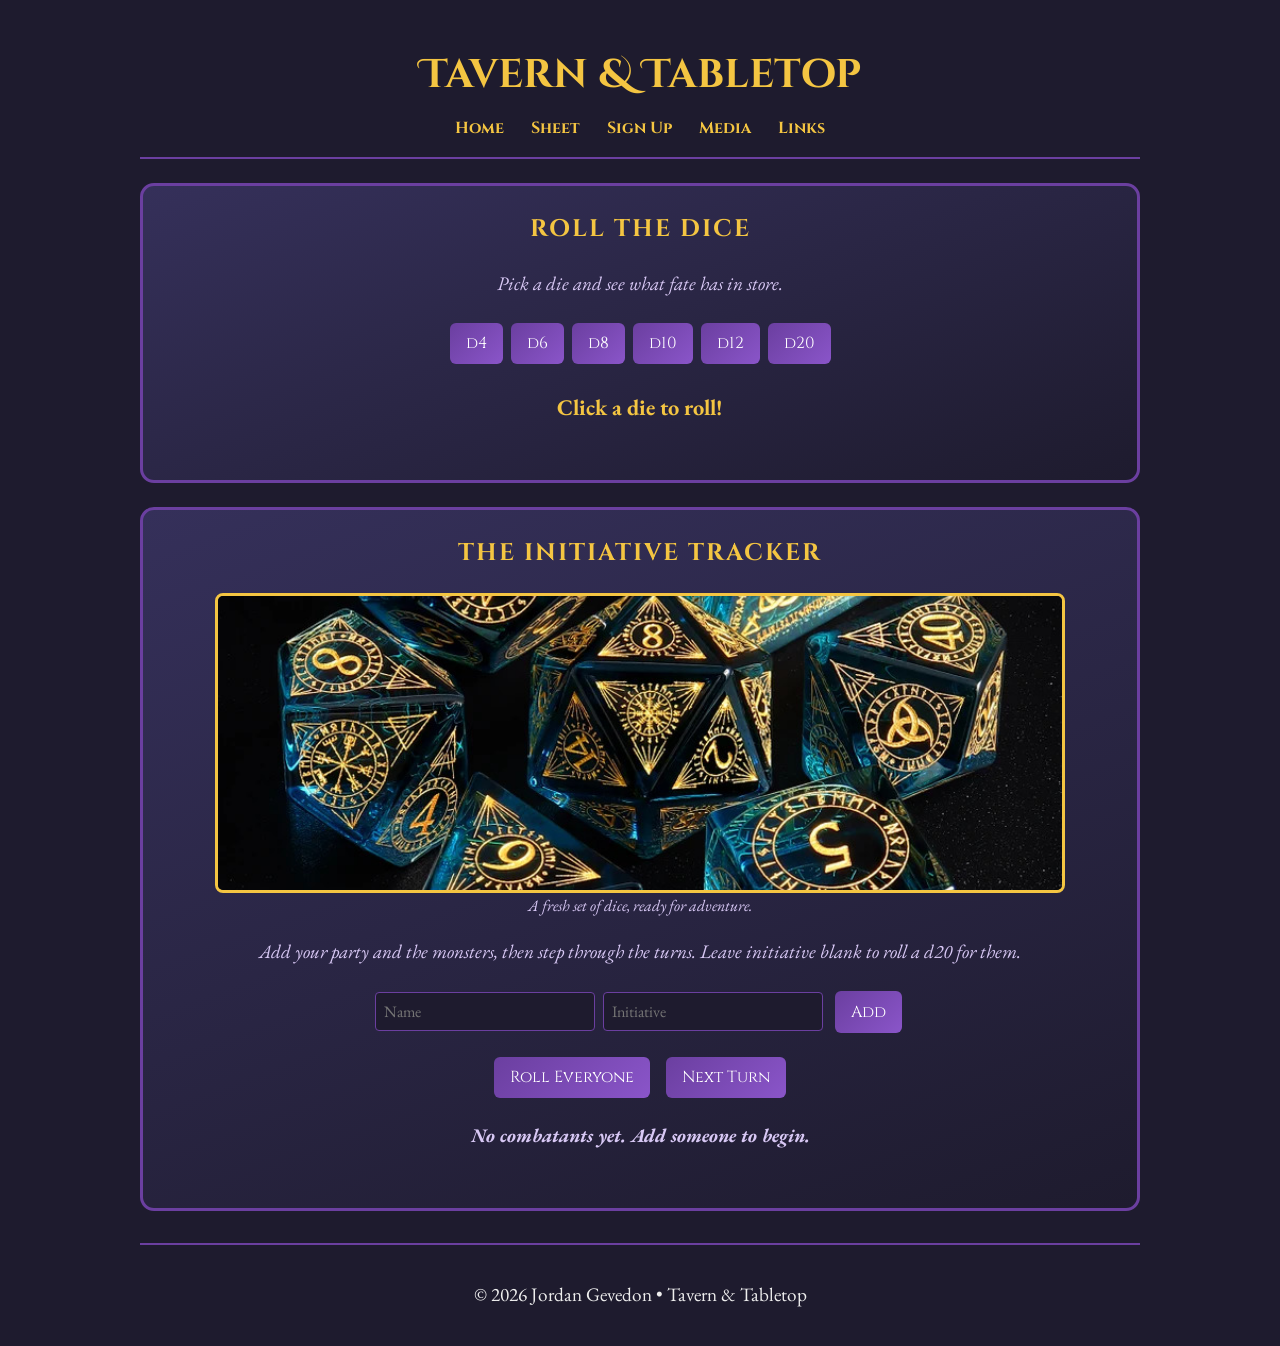
<file: index.html>
<!DOCTYPE html>
<!--
  Name: Jordan Gevedon
  File Name: index.html
  Date: 11/24/2026
-->
<html lang="en">
<head>
  <meta charset="UTF-8">
  <meta name="viewport" content="width=device-width, initial-scale=1.0">
  <title>Tavern &amp; Tabletop</title>
  <link rel="stylesheet" href="css/styles.css">
</head>
<body>

    <!--Header-->
    <header>
      <h1>Tavern &amp; Tabletop</h1>
      <nav>
        <a href="index.html">Home</a>
        <a href="character.html">Sheet</a>
        <a href="signup.html">Sign Up</a>
        <a href="media.html">Media</a>
        <a href="links.html">Links</a>
      </nav>
    </header>

    <!--Main Section-->
    <main>
      <section id="dice-tray">
        <!--Dice Roller-->
        <h2>Roll the Dice</h2>
        <p>Pick a die and see what fate has in store.</p>
        <div class="dice-row">
          <button class="dice" data-sides="4">d4</button>
          <button class="dice" data-sides="6">d6</button>
          <button class="dice" data-sides="8">d8</button>
          <button class="dice" data-sides="10">d10</button>
          <button class="dice" data-sides="12">d12</button>
          <button class="dice" data-sides="20">d20</button>
        </div>
        <div id="result-box">
          <p id="result">Click a die to roll!</p>
        </div>
      </section>

      <!--Initiative Tracker-->
      <section id="initiative-tracker">
        <h2>The Initiative Tracker</h2>
        <figure>
          <img class="banner" src="images/dice.jpg" alt="A set of polyhedral dice">
          <figcaption>A fresh set of dice, ready for adventure.</figcaption>
        </figure>
        <p>Add your party and the monsters, then step through the turns. Leave initiative blank to roll a d20 for them.</p>
        <div class="tool-row">
          <input type="text" id="init-name" placeholder="Name" aria-label="Combatant name">
          <input type="number" id="init-value" min="-5" max="40" placeholder="Initiative" aria-label="Initiative score">
          <button id="add-combatant">Add</button>
        </div>
        <div class="tool-row">
          <button id="roll-initiative">Roll Everyone</button>
          <button id="next-turn">Next Turn</button>
        </div>
        <p id="turn-message"></p>
        <ol id="initiative-list">
          
        </ol>
      </section>
    </main>

    <footer>
      <p>&copy; 2026 Jordan Gevedon &bull; Tavern &amp; Tabletop</p>
    </footer>

    <script src="https://code.jquery.com/jquery-3.7.1.min.js"></script>
    <script src="scripts/script.js"></script>
</body>
</html>
</file>
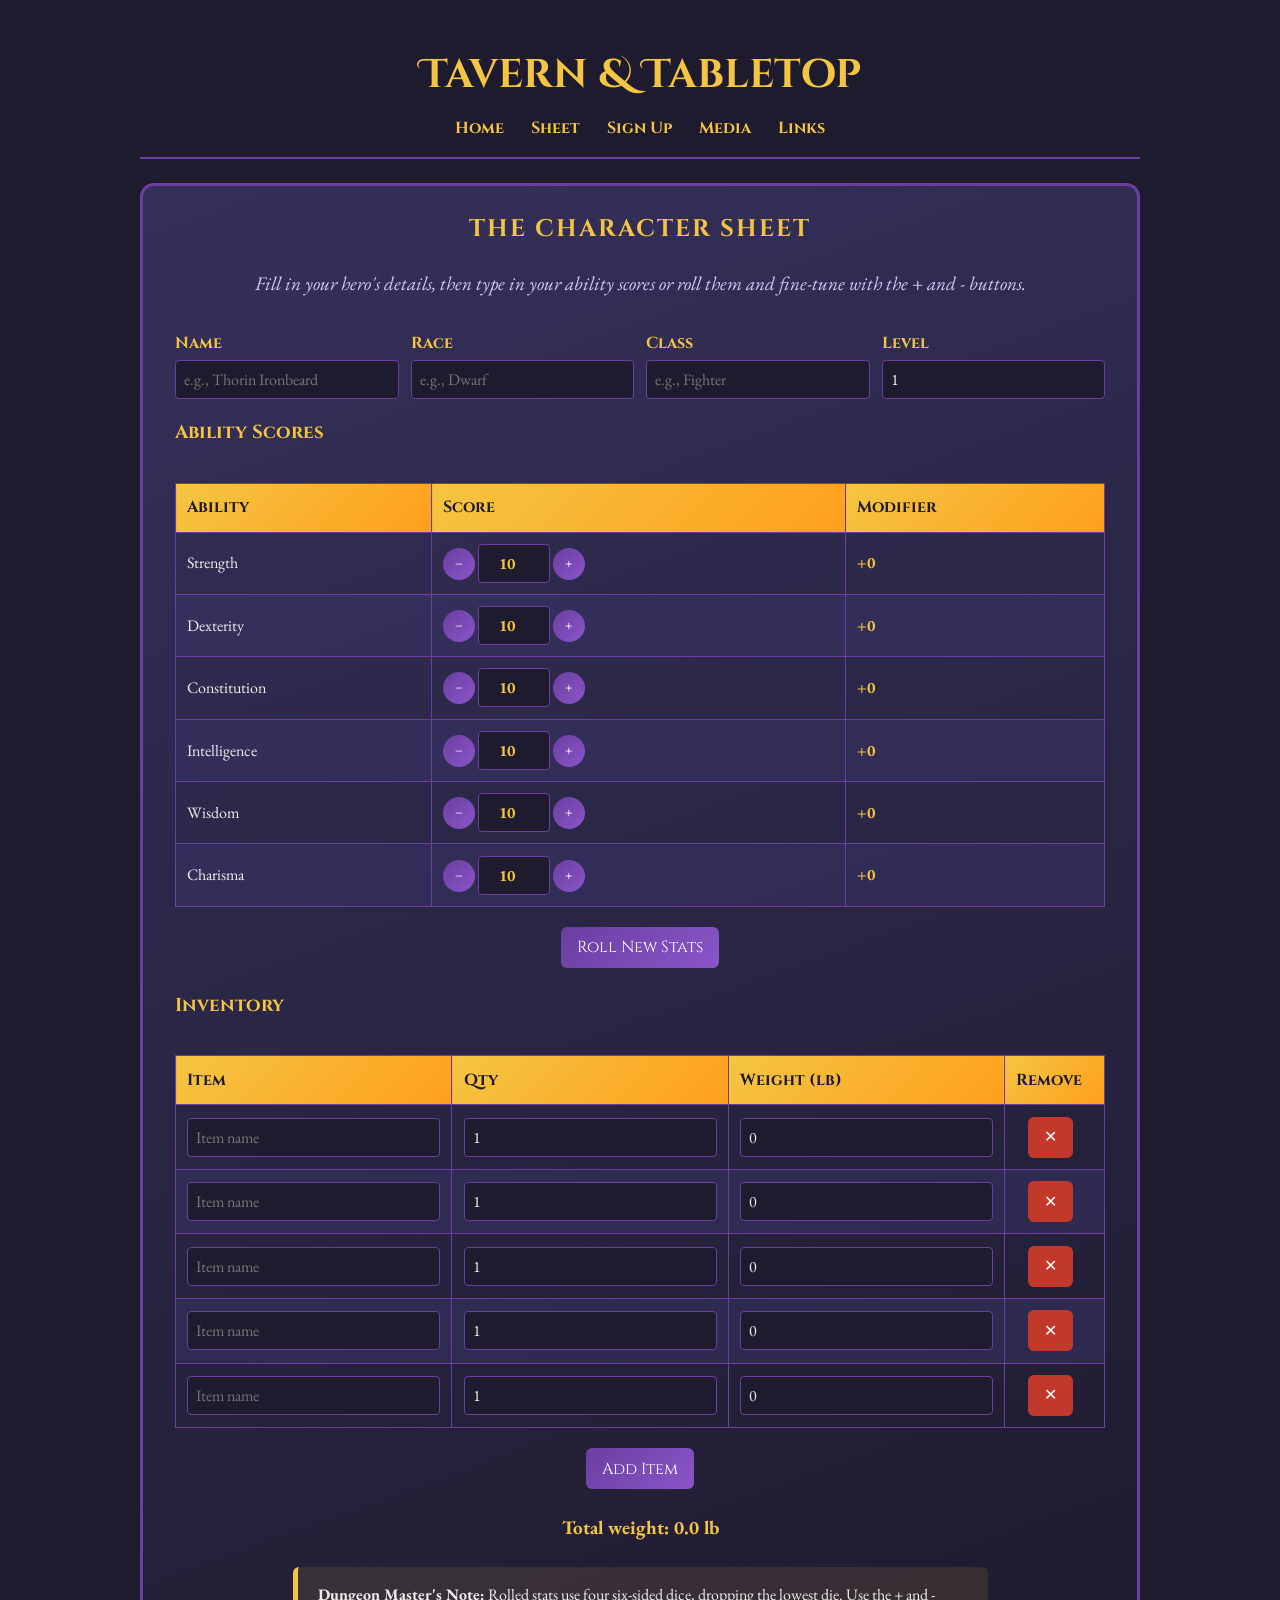
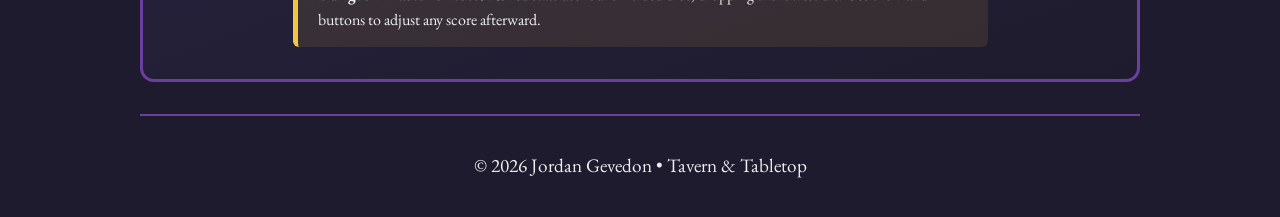
<file: character.html>
<!DOCTYPE html>
<!--
  Name: Jordan Gevedon
  File Name: sheet.html
  Date: 11/23/2026
-->
<html lang="en">
<head>
  <meta charset="UTF-8">
  <meta name="viewport" content="width=device-width, initial-scale=1.0">
  <title>Character Sheet | Tavern &amp; Tabletop</title>
  <link rel="stylesheet" href="css/styles.css">
</head>
<body>

    <!--Header-->
    <header>
      <h1>Tavern &amp; Tabletop</h1>
      <nav>
        <a href="index.html">Home</a>
        <a href="character.html">Sheet</a>
        <a href="signup.html">Sign Up</a>
        <a href="media.html">Media</a>
        <a href="links.html">Links</a>
      </nav>
    </header>

    <!--Main Section-->
    <main>
      <section id="character-sheet">
        <h2>The Character Sheet</h2>
        <p>Fill in your hero's details, then type in your ability scores or roll them and fine-tune with the + and - buttons.</p>

        <!--Character Details Form-->
        <div class="sheet-details">
          <div>
            <label for="sheet-name">Name</label>
            <input type="text" id="sheet-name" placeholder="e.g., Thorin Ironbeard">
          </div>
          <div>
            <label for="sheet-race">Race</label>
            <input type="text" id="sheet-race" placeholder="e.g., Dwarf">
          </div>
          <div>
            <label for="sheet-class">Class</label>
            <input type="text" id="sheet-class" placeholder="e.g., Fighter">
          </div>
          <div>
            <label for="sheet-level">Level</label>
            <input type="number" id="sheet-level" min="1" max="20" value="1">
          </div>
        </div>

        <!--Ability Scores Table-->
        <h3>Ability Scores</h3>
        <div class="table-wrap">
          <table id="ability-table">
            <thead>
              <tr>
                <th>Ability</th>
                <th>Score</th>
                <th>Modifier</th>
              </tr>
            </thead>
            <tbody>
              <tr>
                <td>Strength</td>
                <td class="score-cell">
                  <button class="step minus" aria-label="Lower Strength">&minus;</button>
                  <input type="number" class="score" min="1" max="30" value="10" aria-label="Strength score">
                  <button class="step plus" aria-label="Raise Strength">+</button>
                </td>
                <td class="mod">+0</td>
              </tr>
              <tr>
                <td>Dexterity</td>
                <td class="score-cell">
                  <button class="step minus" aria-label="Lower Dexterity">&minus;</button>
                  <input type="number" class="score" min="1" max="30" value="10" aria-label="Dexterity score">
                  <button class="step plus" aria-label="Raise Dexterity">+</button>
                </td>
                <td class="mod">+0</td>
              </tr>
              <tr>
                <td>Constitution</td>
                <td class="score-cell">
                  <button class="step minus" aria-label="Lower Constitution">&minus;</button>
                  <input type="number" class="score" min="1" max="30" value="10" aria-label="Constitution score">
                  <button class="step plus" aria-label="Raise Constitution">+</button>
                </td>
                <td class="mod">+0</td>
              </tr>
              <tr>
                <td>Intelligence</td>
                <td class="score-cell">
                  <button class="step minus" aria-label="Lower Intelligence">&minus;</button>
                  <input type="number" class="score" min="1" max="30" value="10" aria-label="Intelligence score">
                  <button class="step plus" aria-label="Raise Intelligence">+</button>
                </td>
                <td class="mod">+0</td>
              </tr>
              <tr>
                <td>Wisdom</td>
                <td class="score-cell">
                  <button class="step minus" aria-label="Lower Wisdom">&minus;</button>
                  <input type="number" class="score" min="1" max="30" value="10" aria-label="Wisdom score">
                  <button class="step plus" aria-label="Raise Wisdom">+</button>
                </td>
                <td class="mod">+0</td>
              </tr>
              <tr>
                <td>Charisma</td>
                <td class="score-cell">
                  <button class="step minus" aria-label="Lower Charisma">&minus;</button>
                  <input type="number" class="score" min="1" max="30" value="10" aria-label="Charisma score">
                  <button class="step plus" aria-label="Raise Charisma">+</button>
                </td>
                <td class="mod">+0</td>
              </tr>
            </tbody>
          </table>
        </div>
        <div class="sheet-actions">
          <button id="roll-stats">Roll New Stats</button>
        </div>

        <!--Inventory Table-->
        <h3>Inventory</h3>
        <div class="table-wrap">
          <table>
            <thead>
              <tr>
                <th>Item</th>
                <th>Qty</th>
                <th>Weight (lb)</th>
                <th>Remove</th>
              </tr>
            </thead>
            <tbody id="inventory-body">
              <tr>
                <td><input type="text" class="item-name" placeholder="Item name" aria-label="Item name"></td>
                <td><input type="number" class="item-qty" min="0" value="1" aria-label="Quantity"></td>
                <td><input type="number" class="item-weight" min="0" step="0.1" value="0" aria-label="Weight in pounds"></td>
                <td><button class="remove-btn" aria-label="Remove item">&#10005;</button></td>
              </tr>
              <tr>
                <td><input type="text" class="item-name" placeholder="Item name" aria-label="Item name"></td>
                <td><input type="number" class="item-qty" min="0" value="1" aria-label="Quantity"></td>
                <td><input type="number" class="item-weight" min="0" step="0.1" value="0" aria-label="Weight in pounds"></td>
                <td><button class="remove-btn" aria-label="Remove item">&#10005;</button></td>
              </tr>
              <tr>
                <td><input type="text" class="item-name" placeholder="Item name" aria-label="Item name"></td>
                <td><input type="number" class="item-qty" min="0" value="1" aria-label="Quantity"></td>
                <td><input type="number" class="item-weight" min="0" step="0.1" value="0" aria-label="Weight in pounds"></td>
                <td><button class="remove-btn" aria-label="Remove item">&#10005;</button></td>
              </tr>
              <tr>
                <td><input type="text" class="item-name" placeholder="Item name" aria-label="Item name"></td>
                <td><input type="number" class="item-qty" min="0" value="1" aria-label="Quantity"></td>
                <td><input type="number" class="item-weight" min="0" step="0.1" value="0" aria-label="Weight in pounds"></td>
                <td><button class="remove-btn" aria-label="Remove item">&#10005;</button></td>
              </tr>
              <tr>
                <td><input type="text" class="item-name" placeholder="Item name" aria-label="Item name"></td>
                <td><input type="number" class="item-qty" min="0" value="1" aria-label="Quantity"></td>
                <td><input type="number" class="item-weight" min="0" step="0.1" value="0" aria-label="Weight in pounds"></td>
                <td><button class="remove-btn" aria-label="Remove item">&#10005;</button></td>
              </tr>
            </tbody>
          </table>
        </div>
        <div class="sheet-actions">
          <button id="add-item">Add Item</button>
          <p id="total-weight">Total weight: 0 lb</p>
        </div>

        <!--Dungeon Master's Note-->
        <aside class="tip-box">
          <strong>Dungeon Master's Note:</strong> Rolled stats use four six-sided dice, dropping the lowest die. Use the + and - buttons to adjust any score afterward.
        </aside>
      </section>
    </main>

    <!--Footer-->
    <footer>
      <p>&copy; 2026 Jordan Gevedon &bull; Tavern &amp; Tabletop</p>
    </footer>

    <script src="https://code.jquery.com/jquery-3.7.1.min.js"></script>
    <script src="scripts/script.js"></script>
</body>
</html>
</file>
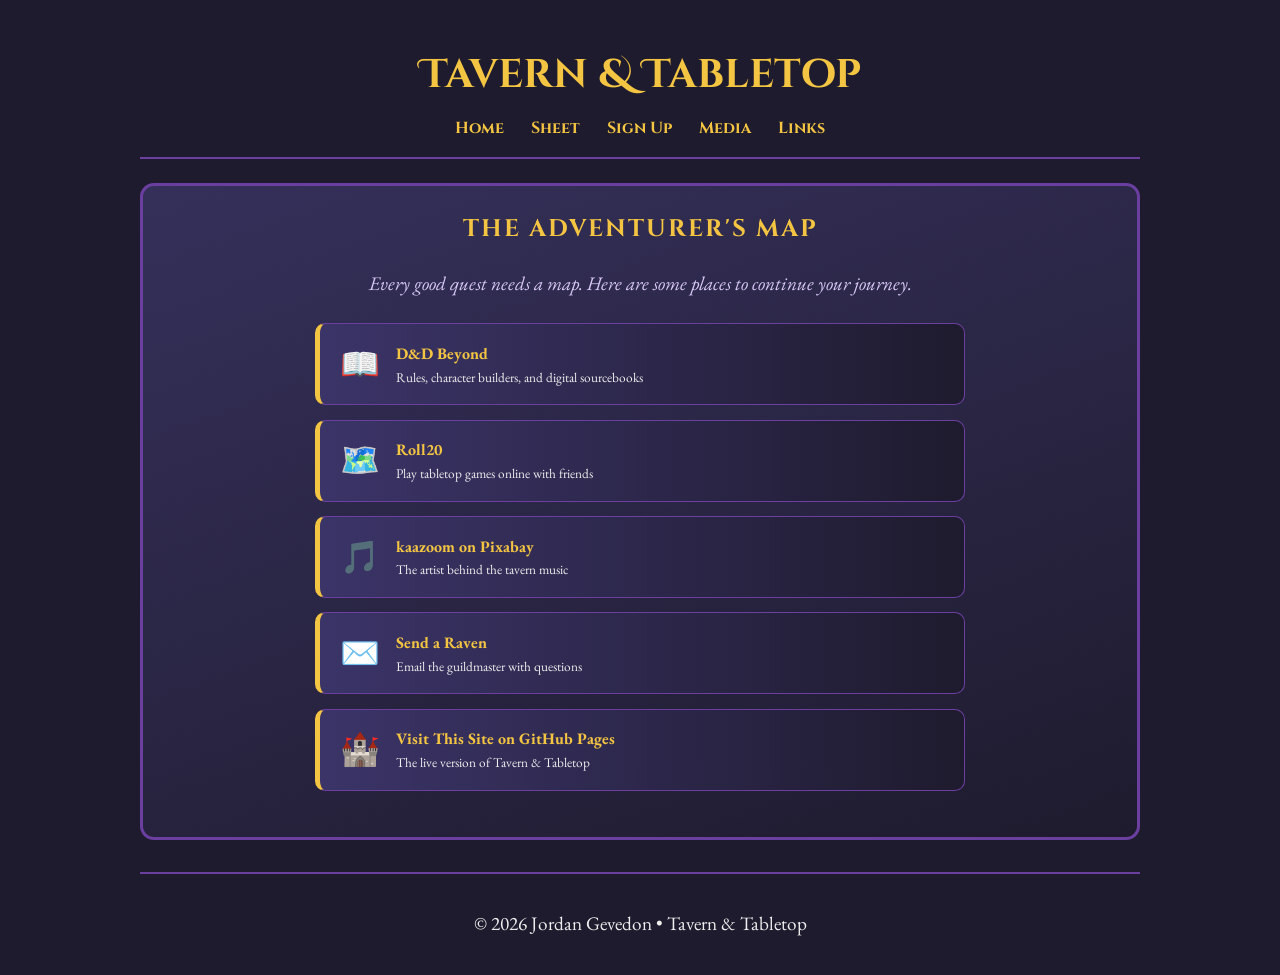
<file: links.html>
<!DOCTYPE html>
<!--
  Name: Jordan Gevedon
  File Name: links.html
  Date: 11/24/2026
-->
<html lang="en">
<head>
  <meta charset="UTF-8">
  <meta name="viewport" content="width=device-width, initial-scale=1.0">
  <title>Links | Tavern &amp; Tabletop</title>
  <link rel="stylesheet" href="css/styles.css">
</head>
<body>

    <!--Header-->
    <header>
      <h1>Tavern &amp; Tabletop</h1>
      <nav>
        <a href="index.html">Home</a>
        <a href="character.html">Sheet</a>
        <a href="signup.html">Sign Up</a>
        <a href="media.html">Media</a>
        <a href="links.html">Links</a>
      </nav>
    </header>

    <!--Main Section-->
    <main>
      <section id="adventurers-map">
        <h2>The Adventurer's Map</h2>
        <p>Every good quest needs a map. Here are some places to continue your journey.</p>

        <ul class="link-list">
          <li>
            <a href="https://www.dndbeyond.com" target="_blank" rel="noopener noreferrer">
              <span class="link-icon">📖</span>
              <span class="link-text">
                <strong>D&amp;D Beyond</strong>
                <small>Rules, character builders, and digital sourcebooks</small>
              </span>
            </a>
          </li>
          <li>
            <a href="https://roll20.net" target="_blank" rel="noopener noreferrer">
              <span class="link-icon">🗺️</span>
              <span class="link-text">
                <strong>Roll20</strong>
                <small>Play tabletop games online with friends</small>
              </span>
            </a>
          </li>
          <li>
            <a href="https://pixabay.com/users/kaazoom-448850/" target="_blank" rel="noopener noreferrer">
              <span class="link-icon">🎵</span>
              <span class="link-text">
                <strong>kaazoom on Pixabay</strong>
                <small>The artist behind the tavern music</small>
              </span>
            </a>
          </li>
          <li>
            <a href="mailto:jtgevedon2806@gmail.com">
              <span class="link-icon">✉️</span>
              <span class="link-text">
                <strong>Send a Raven</strong>
                <small>Email the guildmaster with questions</small>
              </span>
            </a>
          </li>
          <li>
            <a href="https://jordogev.github.io/tavern-tabletop/" target="_blank" rel="noopener noreferrer">
              <span class="link-icon">🏰</span>
              <span class="link-text">
                <strong>Visit This Site on GitHub Pages</strong>
                <small>The live version of Tavern &amp; Tabletop</small>
              </span>
            </a>
          </li>
        </ul>
      </section>

    </main>

    <!--Footer-->
    <footer>
      <p>&copy; 2026 Jordan Gevedon &bull; Tavern &amp; Tabletop</p>
    </footer>

</body>
</html>
</file>
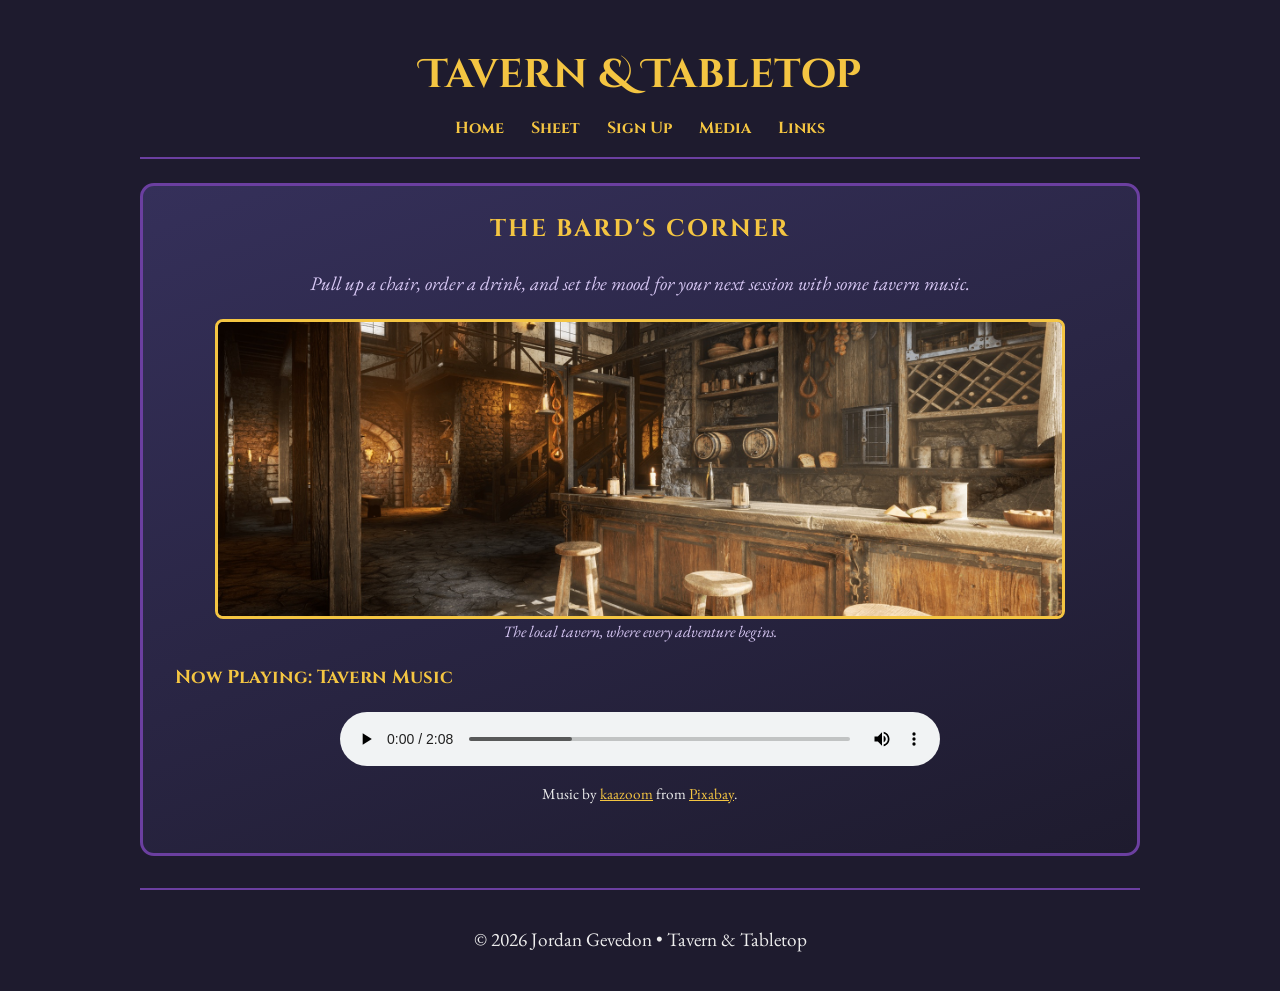
<file: media.html>
<!DOCTYPE html>
<!--
  Name: Jordan Gevedon
  File Name: media.html
  Date: 11/24/2026
-->
<html lang="en">
<head>
  <meta charset="UTF-8">
  <meta name="viewport" content="width=device-width, initial-scale=1.0">
  <title>Media | Tavern &amp; Tabletop</title>
  <link rel="stylesheet" href="css/styles.css">
</head>
<body>

    <!--Header-->
    <header>
      <h1>Tavern &amp; Tabletop</h1>
      <nav>
        <a href="index.html">Home</a>
        <a href="character.html">Sheet</a>
        <a href="signup.html">Sign Up</a>
        <a href="media.html">Media</a>
        <a href="links.html">Links</a>
      </nav>
    </header>

    <!--Main Section-->
    <main>
      <section id="bards-corner">
        <h2>The Bard's Corner</h2>
          <p>Pull up a chair, order a drink, and set the mood for your next session with some tavern music.</p>
          
          <!--Tavern Image-->
          <figure class="media-figure">
            <img class="banner" src="images/tavern.jpg" alt="A cozy fantasy tavern interior">
              <figcaption>The local tavern, where every adventure begins.</figcaption>
          </figure>
          
          <!--Tavern Music-->
          <div class="player-card">
            <h3>Now Playing: Tavern Music</h3>
              <audio controls>
                <source src="audio/tavern-music.mp3" type="audio/mpeg">
                Your browser does not support the audio element.
              </audio>
            <p class="credit">Music by <a href="https://pixabay.com/users/kaazoom-448850/" target="_blank" rel="noopener noreferrer">kaazoom</a> from <a href="https://pixabay.com" target="_blank" rel="noopener noreferrer">Pixabay</a>.</p>
          </div>
      </section>
    </main>

    <!--Footer-->
    <footer>
      <p>&copy; 2026 Jordan Gevedon &bull; Tavern &amp; Tabletop</p>
    </footer>

</body>
</html>
</file>
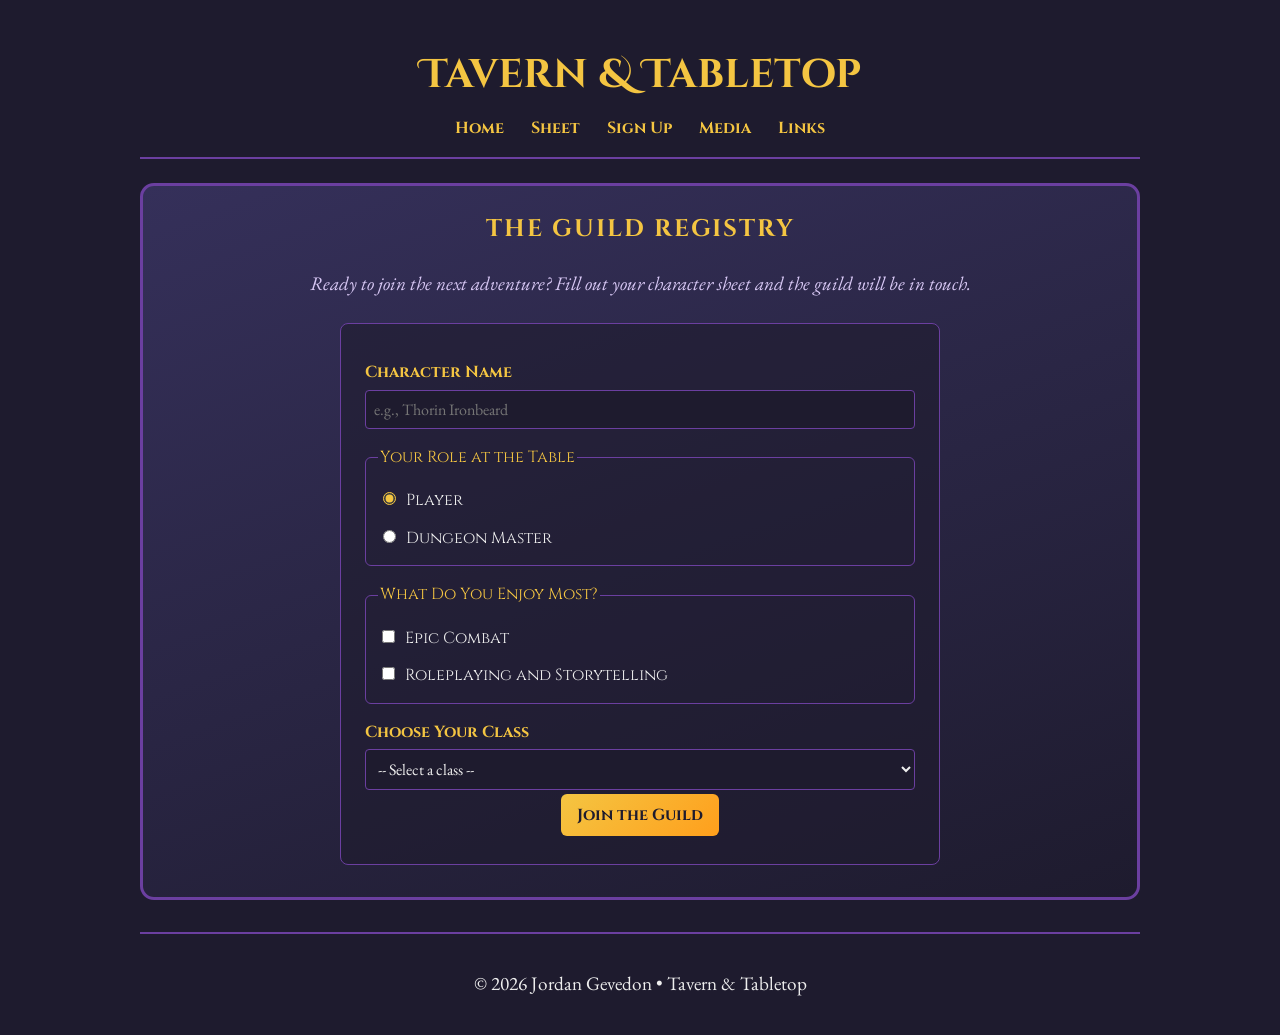
<file: signup.html>
<!DOCTYPE html>
<!--
  Name: Jordan Gevedon
  File Name: signup.html
  Date: 11/24/2026
-->
<html lang="en">
<head>
  <meta charset="UTF-8">
  <meta name="viewport" content="width=device-width, initial-scale=1.0">
  <title>Sign Up | Tavern &amp; Tabletop</title>
  <link rel="stylesheet" href="css/styles.css">
</head>
<body>

    <!--Header-->
    <header>
      <h1>Tavern &amp; Tabletop</h1>
      <nav>
        <a href="index.html">Home</a>
        <a href="character.html">Sheet</a>
        <a href="signup.html">Sign Up</a>
        <a href="media.html">Media</a>
        <a href="links.html">Links</a>
      </nav>
    </header>

    <!--Main Section-->
    <main>
      <section id="guild-registry">
        <h2>The Guild Registry</h2>
        <p>Ready to join the next adventure? Fill out your character sheet and the guild will be in touch.</p>

        <!--Form-->
        <form action="welcome.html" method="get">

          <div class="form-group">
            <label for="char-name">Character Name</label>
            <input type="text" id="char-name" name="char_name" placeholder="e.g., Thorin Ironbeard" required>
          </div>
            
          <fieldset>
              <legend>Your Role at the Table</legend>
            <label for="role-player">
              <input type="radio" id="role-player" name="role" value="player" checked>
              Player
            </label>
            <label for="role-dm">
              <input type="radio" id="role-dm" name="role" value="dungeon-master">
              Dungeon Master
            </label>
          </fieldset>

          <fieldset>
            <legend>What Do You Enjoy Most?</legend>
            <label for="enjoy-combat">
              <input type="checkbox" id="enjoy-combat" name="enjoy" value="combat">
              Epic Combat
            </label>
            <label for="enjoy-roleplay">
              <input type="checkbox" id="enjoy-roleplay" name="enjoy" value="roleplay">
              Roleplaying and Storytelling
            </label>
          </fieldset>

          <div class="form-group">
            <label for="char-class">Choose Your Class</label>
            <select id="char-class" name="char_class">
              <option value="">-- Select a class --</option>
              <option value="barbarian">Barbarian</option>
              <option value="bard">Bard</option>
              <option value="cleric">Cleric</option>
              <option value="druid">Druid</option>
              <option value="fighter">Fighter</option>
              <option value="paladin">Paladin</option>
              <option value="ranger">Ranger</option>
              <option value="rogue">Rogue</option>
              <option value="wizard">Wizard</option>
            </select>
          </div>

          <div class="form-actions">
            <button type="submit" class="submit-btn">Join the Guild</button>
          </div>
        </form>
      </section>
    </main>

    <!--Footer-->
    <footer>
      <p>&copy; 2026 Jordan Gevedon &bull; Tavern &amp; Tabletop</p>
    </footer>

</body>
</html>
</file>
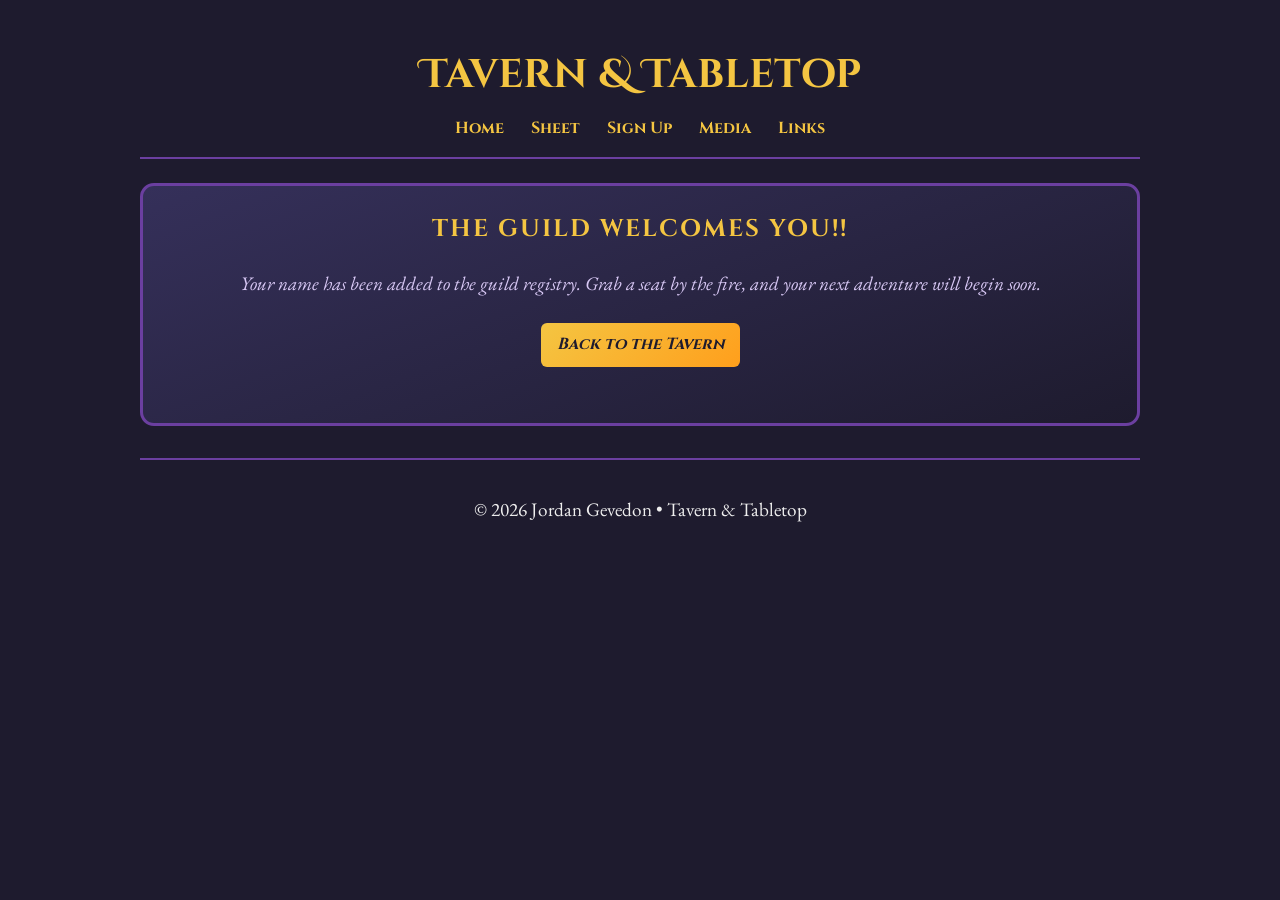
<file: welcome.html>
<!DOCTYPE html>
<!--
  Name: Jordan Gevedon
  File Name: welcome.html
  Date: 11/24/2026
-->
<html lang="en">
<head>
  <meta charset="UTF-8">
  <meta name="viewport" content="width=device-width, initial-scale=1.0">
  <title>Welcome | Tavern &amp; Tabletop</title>
  <link rel="stylesheet" href="css/styles.css">
</head>
<body>

    <!--Header-->
    <header>
      <h1>Tavern &amp; Tabletop</h1>
      <nav>
        <a href="index.html">Home</a>
        <a href="character.html">Sheet</a>
        <a href="signup.html">Sign Up</a>
        <a href="media.html">Media</a>
        <a href="links.html">Links</a>
      </nav>
    </header>

    <!--Main Section-->
    <main>
      <section id="welcome">
        <h2>The Guild Welcomes You!!</h2>
        <p>Your name has been added to the guild registry. Grab a seat by the fire, and your next adventure will begin soon.</p>
        <p><a class="welcome-btn" href="index.html">Back to the Tavern</a></p>
      </section>
    </main>

    <!--Footer-->
    <footer>
      <p>&copy; 2026 Jordan Gevedon &bull; Tavern &amp; Tabletop</p>
    </footer>

</body>
</html>
</file>
<file: css/styles.css>
/*
  Name: Jordan Gevedon
  File Name: styles.css
  Date: 11/24/2026
*/

@import url("https://fonts.googleapis.com/css2?family=Cinzel+Decorative:wght@700&family=Cinzel:wght@400;700&family=EB+Garamond:wght@400;700&display=swap");

/* Base elements */
body {
  font-family: "EB Garamond", Georgia, serif;
  background-color: #1e1b2e;
  color: #eee;
  max-width: 1000px;
  margin: 0 auto;
  padding: 1rem;
  line-height: 1.6;
}

h1, h2, h3, a, legend {
  color: #f4c542;
}

h2, h3, legend, nav a, label, button, .welcome-btn {
  font-family: "Cinzel", Georgia, serif;
}

h1 {
  font-family: "Cinzel Decorative", Georgia, serif;
  text-align: center;
  font-size: 2.5rem;
  margin-bottom: 0.5rem;
}

p {
  font-size: 1.2rem;
}

img {
  max-width: 100%;
  height: auto;
  border-radius: 8px;
}

img.banner {
  display: block;
  box-sizing: border-box;
  width: 100%;
  height: 300px;
  object-fit: cover;
  border: 3px solid #f4c542;
}

figcaption {
  text-align: center;
  font-style: italic;
  color: #d8c8f5;
}

/* Header, nav, and footer */
header {
  border-bottom: 2px solid #6b3fa0;
  padding-bottom: 1rem;
  margin-bottom: 1.5rem;
}

footer {
  border-top: 2px solid #6b3fa0;
  margin-top: 2rem;
  padding-top: 1rem;
  text-align: center;
  font-size: 0.9rem;
}

nav {
  text-align: center;
}

nav a {
  display: inline-block;
  margin: 0 0.75rem;
  text-decoration: none;
  font-weight: bold;
  transition: transform 0.2s;
}

nav a:hover {
  transform: translateY(-3px);
}

/* Main sections */
main > section {
  border: 3px solid #6b3fa0;
  border-radius: 14px;
  padding: 1.5rem 2rem 2rem;
  margin-bottom: 1.5rem;
  background: linear-gradient(160deg, #35305a, #1e1b2e);
  animation: glow 3s ease-in-out infinite;
}

main > section h2 {
  text-align: center;
  text-transform: uppercase;
  letter-spacing: 2px;
  margin-top: 0;
}

main > section > p {
  text-align: center;
  font-style: italic;
  color: #d8c8f5;
}

#dice-tray, #welcome {
  text-align: center;
}

.tip-box {
  max-width: 650px;
  margin: 1.5rem auto 0;
  padding: 0.9rem 1.25rem;
  background-color: rgba(244, 197, 66, 0.1);
  border-left: 5px solid #f4c542;
  border-radius: 6px;
}

/* Buttons */
button, .welcome-btn {
  background: linear-gradient(135deg, #6b3fa0, #8a55c9);
  color: #fff;
  border: none;
  padding: 0.6rem 1rem;
  margin: 0.25rem;
  border-radius: 6px;
  font-size: 1rem;
  cursor: pointer;
  transition: transform 0.2s;
}

button:hover, .welcome-btn:hover {
  transform: scale(1.1) rotate(-3deg);
}

.submit-btn, .welcome-btn {
  background: linear-gradient(135deg, #f4c542, #ff9f1c);
  color: #1e1b2e;
  font-weight: bold;
}

.welcome-btn {
  display: inline-block;
  text-decoration: none;
}

.step {
  width: 2rem;
  height: 2rem;
  padding: 0;
  margin: 0;
  border-radius: 50%;
}

.remove-btn, .remove-init {
  margin: 0 0 0 0.75rem;
  background: #c0392b;
}

/* Dice tray (index.html)*/
.dice-row {
  display: flex;
  flex-wrap: wrap;
  justify-content: center;
}

#result {
  font-size: 1.4rem;
  font-weight: bold;
  color: #f4c542;
}

/* Initiative tracker (index.html) */
.tool-row {
  display: flex;
  flex-wrap: wrap;
  justify-content: center;
  align-items: center;
  gap: 0.5rem;
  margin-top: 1rem;
}

.tool-row input[type="text"], .tool-row input[type="number"] {
  width: auto;
  flex: 1 1 140px;
  max-width: 220px;
}

#initiative-tracker ol {
  max-width: 650px;
  margin: 1.5rem auto 0;
}

#initiative-tracker li {
  margin-bottom: 0.5rem;
  padding: 0.5rem 0.75rem;
  background-color: rgba(30, 27, 46, 0.7);
  border: 1px solid #6b3fa0;
  border-radius: 8px;
  transition: transform 0.25s;
}

#initiative-tracker li:hover {
  transform: translateX(10px);
}

#initiative-tracker li.current {
  border-color: #f4c542;
  box-shadow: 0 0 14px rgba(244, 197, 66, 0.6);
}

.init-score {
  margin-left: 0.75rem;
  font-weight: bold;
  color: #f4c542;
}

#turn-message {
  font-weight: bold;
}

/* Forms (signup.html, sheet.html) */
form {
  max-width: 550px;
  margin: 1.5rem auto 0;
  padding: 1.5rem;
  background-color: rgba(30, 27, 46, 0.6);
  border: 1px solid #6b3fa0;
  border-radius: 8px;
}

label {
  display: block;
  margin: 0.75rem 0 0.25rem;
  color: #f4c542;
  font-weight: bold;
}

input[type="text"], input[type="number"], select {
  font-family: inherit;
  width: 100%;
  padding: 0.5rem;
  border: 1px solid #6b3fa0;
  border-radius: 4px;
  background-color: #1e1b2e;
  color: #eee;
  font-size: 1rem;
  box-sizing: border-box;
}

input[type="radio"], input[type="checkbox"] {
  margin-right: 0.4rem;
  accent-color: #f4c542;
}

fieldset {
  border: 1px solid #6b3fa0;
  border-radius: 6px;
  margin: 1rem 0;
}

fieldset label {
  color: #eee;
  font-weight: normal;
}

.form-actions, .sheet-actions {
  text-align: center;
}

/* Tables (sheet.html) */
.table-wrap {
  overflow-x: auto;
}

table {
  width: 100%;
  border-collapse: collapse;
  margin: 1rem 0;
}

th, td {
  border: 1px solid #6b3fa0;
  padding: 0.7rem;
  text-align: left;
}

th {
  font-family: "Cinzel", Georgia, serif;
  background: linear-gradient(135deg, #f4c542, #ff9f1c);
  color: #1e1b2e;
}

tr:nth-child(even) {
  background-color: rgba(59, 52, 104, 0.5);
}

tbody tr {
  transition: background-color 0.2s;
}

tbody tr:hover {
  background-color: #4a3f85;
}

/* Character sheet */
.sheet-details {
  display: grid;
  grid-template-columns: repeat(auto-fit, minmax(180px, 1fr));
  gap: 0.75rem;
}

.score-cell {
  white-space: nowrap;
}

input.score {
  width: 4.5rem;
  text-align: center;
  font-weight: bold;
  color: #f4c542;
}

.mod, #total-weight {
  font-weight: bold;
  color: #f4c542;
}

#inventory-body input {
  min-width: 80px;
}

/* Media page */
audio, video {
  display: block;
  width: 100%;
  max-width: 600px;
  margin: 1rem auto;
}

.credit {
  text-align: center;
  font-size: 0.95rem;
}

/* Links page */
.link-list {
  list-style: none;
  padding: 0;
  max-width: 650px;
  margin: 1.5rem auto 0;
}

.link-list a {
  display: flex;
  align-items: center;
  gap: 1rem;
  padding: 0.9rem 1.25rem;
  margin-bottom: 0.9rem;
  text-decoration: none;
  color: #eee;
  background: linear-gradient(90deg, #3b3468, #1e1b2e);
  border: 1px solid #6b3fa0;
  border-left: 5px solid #f4c542;
  border-radius: 10px;
  transition: transform 0.25s;
}

.link-list a:hover {
  transform: translateX(10px);
}

.link-icon {
  font-size: 2rem;
}

.link-text {
  display: flex;
  flex-direction: column;
}

.link-text strong {
  color: #f4c542;
}

/* ADVANCED CSS >>>> Animation using keyframes */
@keyframes glow {
  0%, 100% {
    box-shadow: 0 0 10px rgba(138, 85, 201, 0.4);
  }
  50% {
    box-shadow: 0 0 25px rgba(244, 197, 66, 0.6);
  }
}

/* Reduced motion */
@media (prefers-reduced-motion: reduce) {
  * {
    animation: none !important;
    transition: none !important;
  }
}

/* Mobile styles/media query */
@media (max-width: 600px) {
  body {
    font-size: 0.95rem;
    padding: 0.75rem;
  }

  h1 {
    font-size: 1.6rem;
  }

  nav a {
    display: block;
    margin: 0.5rem 0;
  }

  main > section {
    padding: 1rem;
  }

  .dice {
    width: 28%;
  }

  img.banner {
    height: 180px;
  }

  th, td {
    padding: 0.5rem;
    font-size: 0.9rem;
  }
}
</file>
